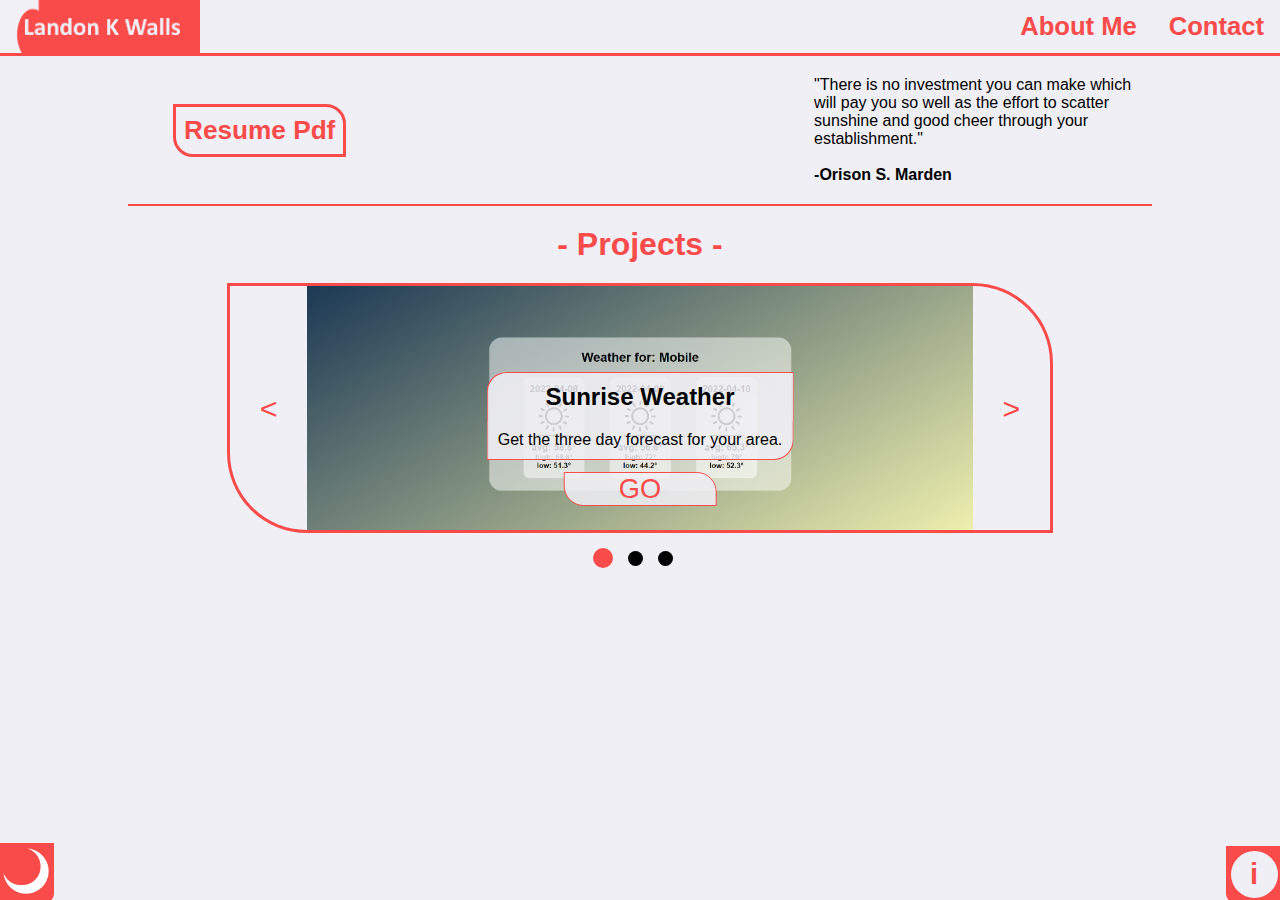
<file: index.html>
<!DOCTYPE html>
<html lang="en">
  <head>
    <meta charset="UTF-8" />
    <meta http-equiv="X-UA-Compatible" content="IE=edge" />
    <meta name="viewport" content="width=device-width, initial-scale=1.0" />
    <title>Landon K Walls Portfolio</title>
    <link rel="stylesheet" href="styles/navbar.css" />
    <link rel="stylesheet" href="styles/mainContent.css" />
    <link rel="stylesheet" href="styles/projects-resume.css" />
    <script src="https://ajax.googleapis.com/ajax/libs/jquery/3.6.0/jquery.min.js"></script>
  </head>
  <body>
    <header>
      <nav class="navbar">
        <a href="index.html" class="nav-title">
          <img src="images/Logo1Black.png" alt="" />
        </a>

        <ul class="nav-links">
          <li class="nav-item-container">
            <a href="about-me.html" class="nav-item">About Me</a>
          </li>

          <li class="nav-item-container">
            <a href="contact.html" class="nav-item">Contact</a>
          </li>

          <li class="nav-item-container">
            <button class="dark-toggle">
              <img
                src="images/DarkMode.png"
                alt="darkMode"
                class="dark-mode-icon"
              />
            </button>
          </li>

          <li class="nav-item-container">
            <button class="info-button">
              <div class="info-circle">i</div>
            </button>
          </li>
        </ul>

        <button class="menu-toggle">
          <span></span>
          <span></span>
          <span></span>
        </button>
      </nav>
    </header>

    <main class="content-container">
      <div class="resume-quote-bar">
        <a href="data/Landon-Walls-Resume.pdf" class="resume-download"
          ><h3>Resume Pdf</h3></a
        >
        <p class="portfolio-quote">
          "There is no investment you can make which will pay you so well as the
          effort to scatter sunshine and good cheer through your
          establishment."<br />
          <br />
          <b>-Orison S. Marden</b>
        </p>
      </div>
      <hr />
      <h1>- Projects -</h1>

      <div class="port-entry-container">
        <button class="carousel-button b-left"><</button>

        <div class="carousel-track-container">
          <ul class="carousel-track">
            <li class="carousel-slide" class="port-entry" tabindex="2">
              <img src="images/sunrise.png" alt="" />
              <div class="carousel-text">
                <h2>Sunrise Weather</h2>
                <p>Get the three day forecast for your area.</p>
                <a href="projects/weather-app/weather-app.html">GO</a>
              </div>
            </li>

            <li class="carousel-slide" class="port-entry" tabindex="1">
              <img src="images/UnderConstruction.jpg" alt="" />
              <div class="carousel-text">
                <h2>Notes App</h2>
                <p>
                  A notes app using local browser storage. Uses React & JQuery.
                  <br />
                  <br />
                  Scheduled date for completion: 04/15/2022
                </p>
                <a href="#">GO</a>
              </div>
            </li>

            <li class="carousel-slide" class="port-entry" tabindex="2">
              <img src="images/InPlanning.jpg" alt="" />
              <div class="carousel-text">
                <h2>Neon Radio</h2>
                <p>
                  A proof of concept for a repository of links to podcast
                  websites.
                </p>
                <a href="#">GO</a>
              </div>
            </li>
          </ul>
        </div>

        <button class="carousel-button b-right">></button>

        <div class="carousel-nav">
          <button class="carousel-indicator">
            <span>Sunrise Weather</span>
          </button>
          <button class="carousel-indicator active-slide">
            <span>Notes App</span>
          </button>
          <button class="carousel-indicator">
            <span>Neon Radio</span>
          </button>
        </div>
      </div>
    </main>

    <div class="page-info-modal">
      <p>
        All pages on this portfolio are designed to be responsive on mobile,
        desktop, and tablet, and to have all information be a minimal amount of
        clicks away. All pages excluding projects are also designed to fit all
        information on screen without the need for a scroll bar.
        <button>X</button>
      </p>
    </div>
    <script src="scripts/modal.js"></script>
    <script src="scripts/navBar.js"></script>
    <script src="scripts/carousel.js"></script>
  </body>
</html>
</file>
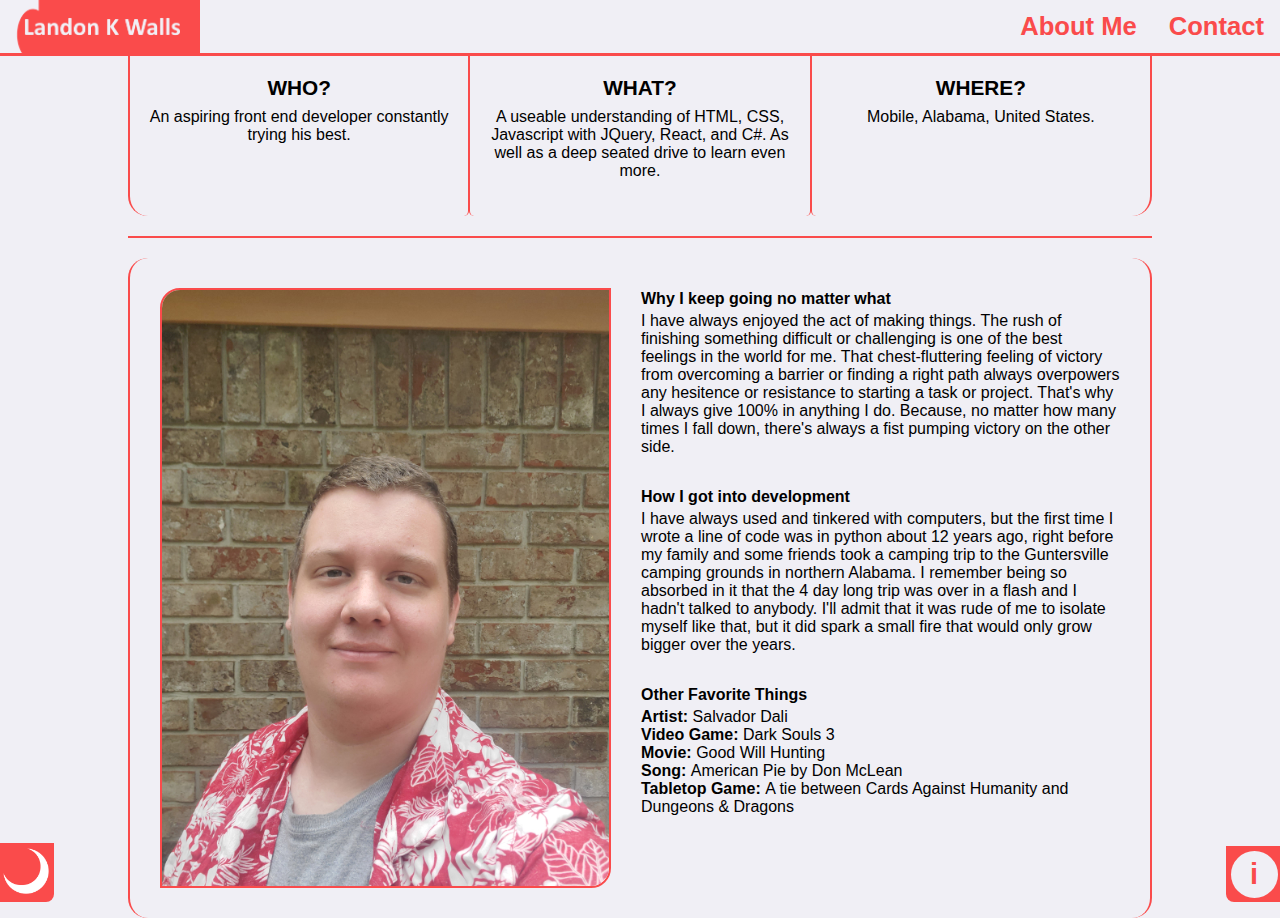
<file: about-me.html>
<!DOCTYPE html>
<html lang="en">
  <head>
    <meta charset="UTF-8" />
    <meta http-equiv="X-UA-Compatible" content="IE=edge" />
    <meta name="viewport" content="width=device-width, initial-scale=1.0" />
    <title>Landon K Walls Portfolio</title>
    <link rel="stylesheet" href="styles/navbar.css" />
    <link rel="stylesheet" href="styles/mainContent.css" />
    <link rel="stylesheet" href="styles/about-me.css" />
    <script src="https://ajax.googleapis.com/ajax/libs/jquery/3.6.0/jquery.min.js"></script>
  </head>
  <body>
    <header>
      <nav class="navbar">
        <a href="index.html" class="nav-title">
          <img src="images/Logo1Black.png" alt="" />
        </a>

        <ul class="nav-links">
          <li class="nav-item-container">
            <a href="about-me.html" class="nav-item">About Me</a>
          </li>

          <li class="nav-item-container">
            <a href="contact.html" class="nav-item">Contact</a>
          </li>

          <li class="nav-item-container">
            <button class="dark-toggle">
              <img
                src="images/DarkMode.png"
                alt="darkMode"
                class="dark-mode-icon"
              />
            </button>
          </li>

          <li class="nav-item-container">
            <button class="info-button">
              <div class="info-circle">i</div>
            </button>
          </li>
        </ul>

        <button class="menu-toggle">
          <span></span>
          <span></span>
          <span></span>
        </button>
      </nav>
    </header>

    <main class="content-container">
      <div class="who-what-where">
        <div>
          <h2>WHO?</h2>
          <p>An aspiring front end developer constantly trying his best.</p>
        </div>
        <div>
          <h2>WHAT?</h2>
          <p>
            A useable understanding of HTML, CSS, Javascript with JQuery, React,
            and C#. As well as a deep seated drive to learn even more.
          </p>
        </div>
        <div>
          <h2>WHERE?</h2>
          <p>Mobile, Alabama, United States.</p>
        </div>
      </div>
      <hr />
      <div class="about-body">
        <img src="images/Landon-K-Walls.jpg" alt="" />
        <h2>Why I keep going no matter what</h2>
        <p>
          I have always enjoyed the act of making things. The rush of finishing
          something difficult or challenging is one of the best feelings in the
          world for me. That chest-fluttering feeling of victory from overcoming
          a barrier or finding a right path always overpowers any hesitence or
          resistance to starting a task or project. That's why I always give
          100% in anything I do. Because, no matter how many times I fall down,
          there's always a fist pumping victory on the other side.<br />
        </p>
        <h2>How I got into development</h2>
        <p>
          I have always used and tinkered with computers, but the first time I
          wrote a line of code was in python about 12 years ago, right before my
          family and some friends took a camping trip to the Guntersville
          camping grounds in northern Alabama. I remember being so absorbed in
          it that the 4 day long trip was over in a flash and I hadn't talked to
          anybody. I'll admit that it was rude of me to isolate myself like
          that, but it did spark a small fire that would only grow bigger over
          the years.
        </p>
        <h2>Other Favorite Things</h2>
        <p>
          <b>Artist: </b>Salvador Dali<br />
          <b>Video Game: </b>Dark Souls 3<br />
          <b>Movie: </b>Good Will Hunting<br />
          <b>Song: </b>American Pie by Don McLean<br />
          <b>Tabletop Game: </b>A tie between Cards Against Humanity and
          Dungeons & Dragons<br />
        </p>
      </div>
    </main>

    <div class="page-info-modal">
      <p>
        <img src="images/voodoo.jpg" alt="" />
        If you can spare a moment, please look at Voodoo, my doggo.
        <button>X</button>
      </p>
    </div>
    <script src="scripts/modal.js"></script>

    <script src="scripts/navBar.js"></script>
  </body>
</html>
</file>
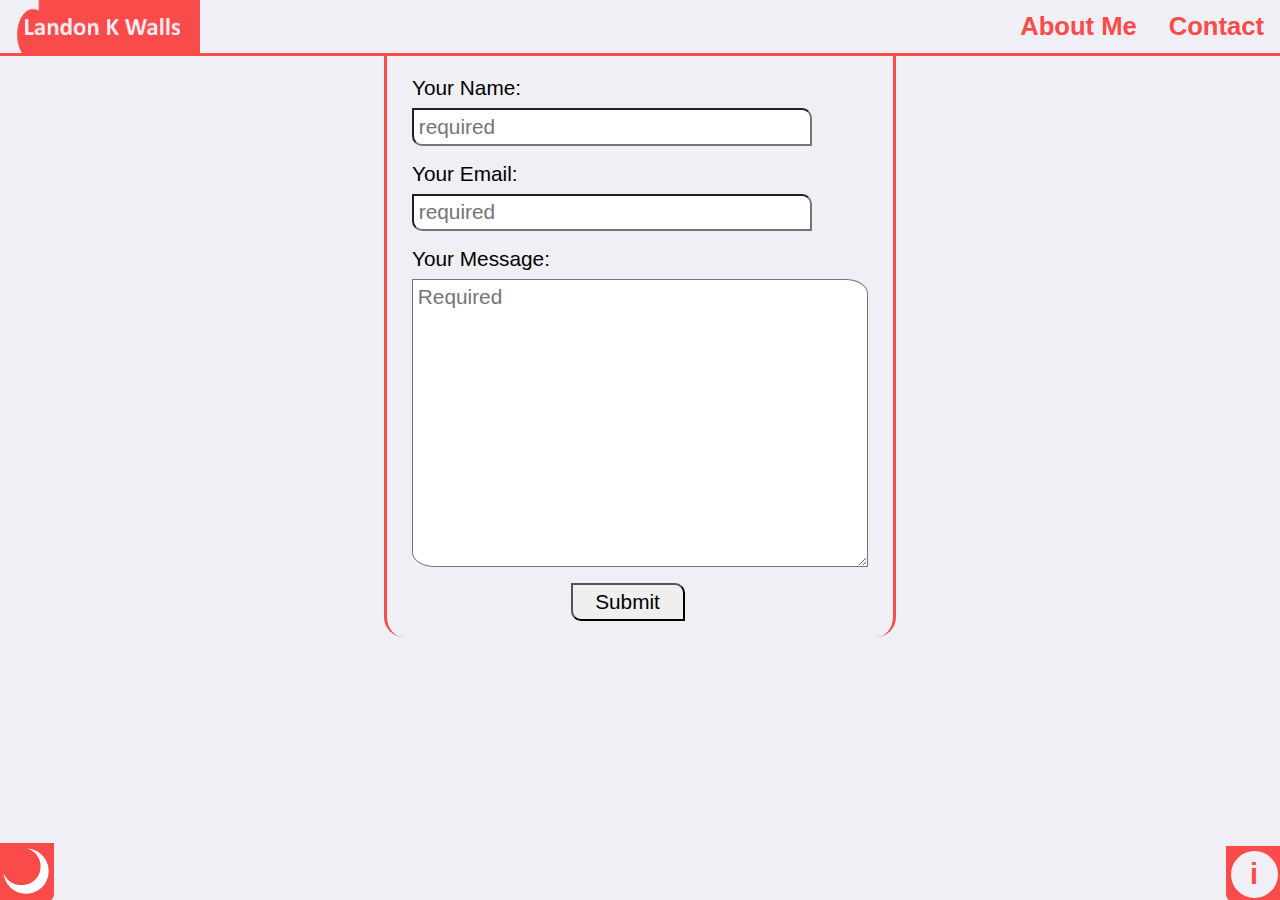
<file: contact.html>
<!DOCTYPE html>
<html lang="en">
  <head>
    <meta charset="UTF-8" />
    <meta http-equiv="X-UA-Compatible" content="IE=edge" />
    <meta name="viewport" content="width=device-width, initial-scale=1.0" />
    <title>Contact Landon K Walls</title>
    <link rel="stylesheet" href="styles/navbar.css" />
    <link rel="stylesheet" href="styles/mainContent.css" />
    <link rel="stylesheet" href="styles/contact.css" />
    <script src="https://ajax.googleapis.com/ajax/libs/jquery/3.6.0/jquery.min.js"></script>
  </head>
  <body>
    <header>
      <nav class="navbar">
        <a href="index.html" class="nav-title">
          <img src="images/Logo1Black.png" alt="" />
        </a>

        <ul class="nav-links">
          <li class="nav-item-container">
            <a href="about-me.html" class="nav-item">About Me</a>
          </li>

          <li class="nav-item-container">
            <a href="contact.html" class="nav-item">Contact</a>
          </li>

          <li class="nav-item-container">
            <button class="dark-toggle">
              <img
                src="images/DarkMode.png"
                alt="darkMode"
                class="dark-mode-icon"
              />
            </button>
          </li>

          <li class="nav-item-container">
            <button class="info-button">
              <div class="info-circle">i</div>
            </button>
          </li>
        </ul>

        <button class="menu-toggle">
          <span></span>
          <span></span>
          <span></span>
        </button>
      </nav>
    </header>

    <main class="content-container">
      <form
        class="contact-form"
        action="https://formspree.io/f/xwkynbjk"
        method="POST"
      >
        <label for="email">Your Name: </label>
        <input
          type="text"
          id="name"
          name="name"
          required
          placeholder="required"
        />

        <label for="company-url"> Your Email: </label>
        <input
          type="email"
          id="email"
          name="email"
          required
          placeholder="required"
        />

        <label for="message" id="message-label"> Your Message: </label>
        <textarea
          type="message"
          id="message"
          name="message"
          placeholder="Required"
          required
        ></textarea>

        <input type="submit" id="submit" />
      </form>
    </main>
    <div class="page-info-modal">
      <p>
        <b>Why use this form instead of sending an email?</b><br />
        <br />
        This form allows me to recieve immediate notifications when a message is
        sent, letting me to respond to messages faster.<br />
        <br />
        This form makes an http POST to formspree, which in turn sends me both
        an email and a discord message, creating a notification that I can
        respond to quicker than I can respond to a direct email. <br />
        <br />
        Or if you would like to email me directly: <b>LandonKWalls@gmail.com</b>
        <button>X</button>
      </p>
    </div>
    <script src="scripts/modal.js"></script>
    <script src="scripts/navBar.js"></script>
  </body>
</html>
</file>
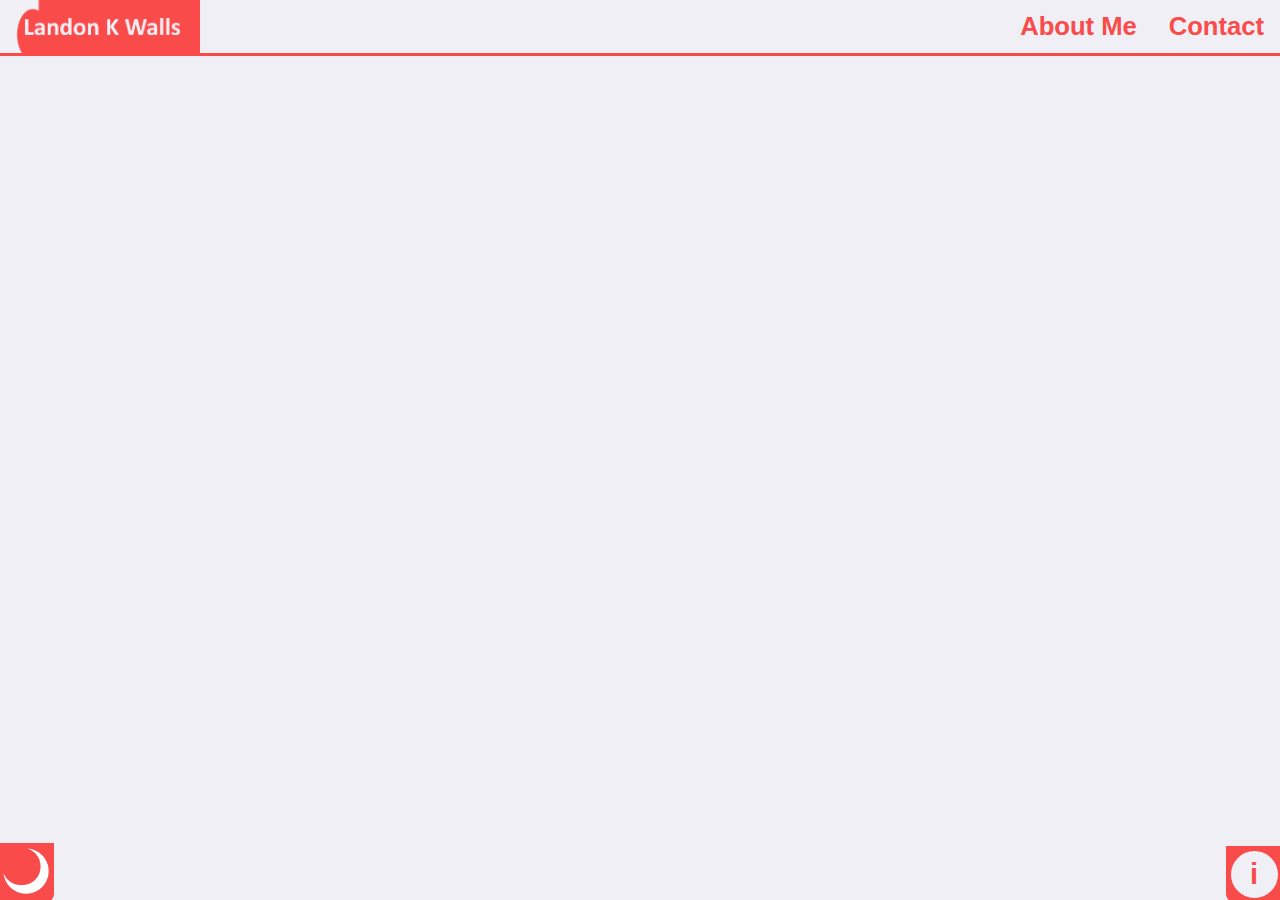
<file: pageTemplate.html>
<!DOCTYPE html>
<html lang="en">
  <head>
    <meta charset="UTF-8" />
    <meta http-equiv="X-UA-Compatible" content="IE=edge" />
    <meta name="viewport" content="width=device-width, initial-scale=1.0" />
    <title>Landon K Walls Portfolio</title>
    <link rel="stylesheet" href="styles/navbar.css" />
    <link rel="stylesheet" href="styles/mainContent.css" />
    <script src="https://ajax.googleapis.com/ajax/libs/jquery/3.6.0/jquery.min.js"></script>
  </head>
  <body>
    <header>
      <nav class="navbar">
        <a href="index.html" class="nav-title">
          <img src="images/Logo1Black.png" alt="" />
        </a>

        <ul class="nav-links">
          <li class="nav-item-container">
            <a href="about-me.html" class="nav-item">About Me</a>
          </li>

          <li class="nav-item-container">
            <a href="contact.html" class="nav-item">Contact</a>
          </li>

          <li class="nav-item-container">
            <button class="dark-toggle">
              <img
                src="images/DarkMode.png"
                alt="darkMode"
                class="dark-mode-icon"
              />
            </button>
          </li>

          <li class="nav-item-container">
            <button class="info-button">
              <div class="info-circle">i</div>
            </button>
          </li>
        </ul>

        <button class="menu-toggle">
          <span></span>
          <span></span>
          <span></span>
        </button>
      </nav>
    </header>

    <main class="content-container"></main>

    <script src="scripts/navBar.js"></script>
  </body>
</html>
</file>
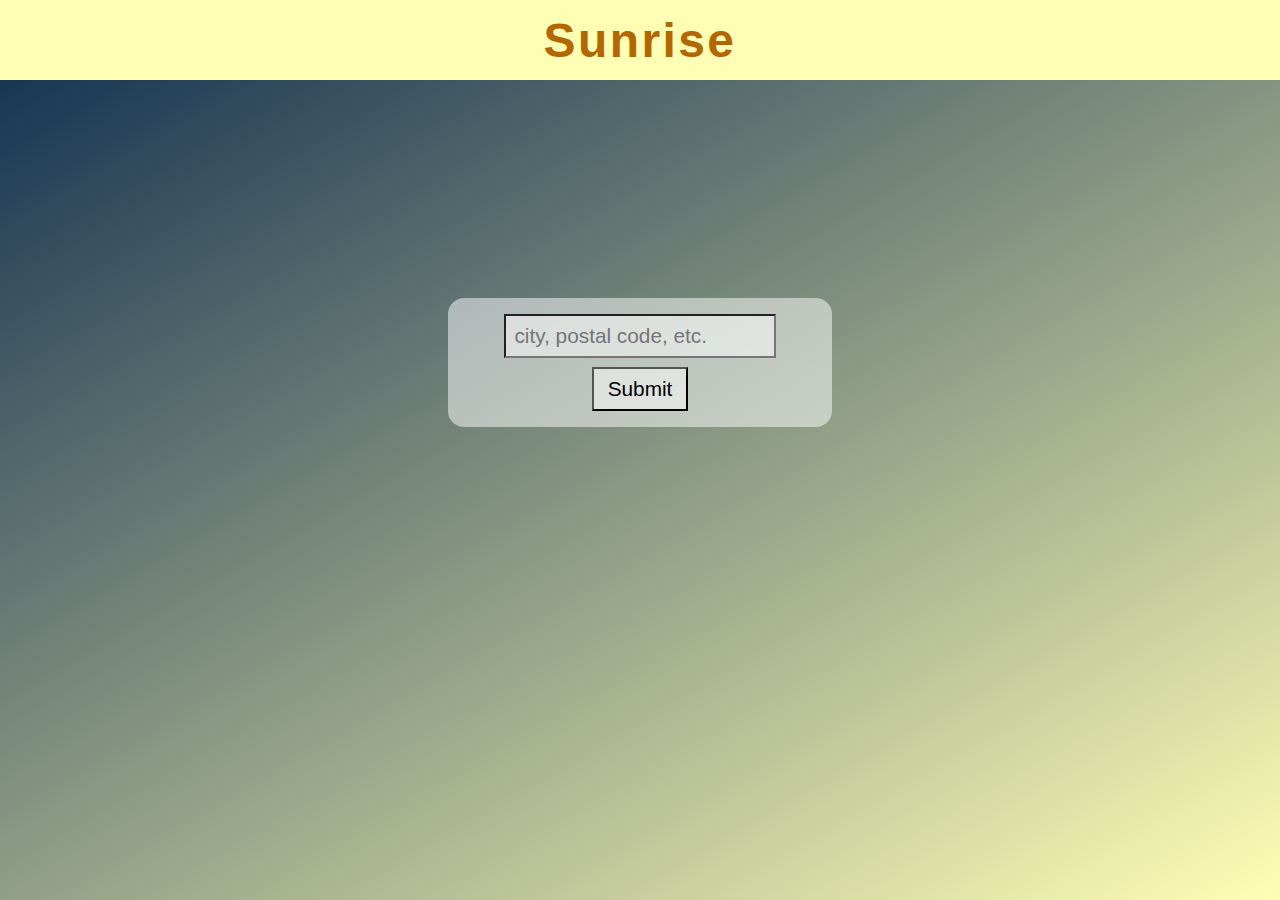
<file: projects/weather-app/weather-app.html>
<!DOCTYPE html>
<html lang="en">
  <head>
    <meta charset="UTF-8" />
    <meta http-equiv="X-UA-Compatible" content="IE=edge" />
    <meta name="viewport" content="width=device-width, initial-scale=1.0" />
    <link rel="stylesheet" href="styles/style.css" />
    <title>Sunrise</title>
    <script src="https://ajax.googleapis.com/ajax/libs/jquery/3.6.0/jquery.min.js"></script>
  </head>
  <body>
    <nav>
      <div><a href="../../index.html">Sunrise</a></div>
    </nav>

    <form action="javascript:void(0);" class="in-form active">
        <input id="location-text" type="text" name="location" placeholder="city, postal code, etc."
      />
      <input type="submit" name="submit" id="submit"></input>
    </form>

    <div class="weather-container">
      <h1>Loading Weather</h1>
      <div class="weather-plate">
        <div class="weather-card">
          <h2 class="day">0000-00-00</h2>
          <img class="weather-icon" src="images/day-cloud-rain.svg" alt="" />
          <h2 class="temp">0</h2>
          <h3 class="high">0</h3>
          <h3 class="low">0</h3>
        </div>
        <div class="weather-card">
          <h2 class="day">0000-00-00</h2>
          <img class="weather-icon" src="images/day-cloudy.svg" alt="" />
          <h2 class="temp">0</h2>
          <h3 class="high">0</h3>
          <h3 class="low">0</h3>
        </div>
        <div class="weather-card">
          <h2 class="day">0000-00-00</h2>
          <img class="weather-icon" src="images/day-sunny.svg" alt="" />
          <h2 class="temp">0</h2>
          <h3 class="high">0</h3>
          <h3 class="low">0</h3>
        </div>
      </div>
    </div>

    <script src="scripts/weather.js"></script>
  </body>
</html>
</file>
<file: styles/navbar.css>
:root {
  --main-color: #fa4b4b;
  --background-color: #f0eff5;
  --trinary-color: #a81a1a;
  --secondary-color: #68190e;
  --text-color: #000000;
  --faded-background-color: hsla(250, 23%, 95%, 0.85);
}

* {
  padding: 0%;
  margin: 0%;
  box-sizing: border-box;
  font-family: "Gill Sans", "Gill Sans MT", Calibri, "Trebuchet MS", sans-serif;
  transition: 0.15s;
}

header {
  display: flex;
  justify-content: center;
  width: 100%;
}

/*/main navbar//////////////////////////////////////*/

.navbar {
  display: flex;
  justify-content: space-between;
  background-color: var(--background-color);
  border-bottom: 3px var(--main-color) solid;
  height: 3.5rem;
  width: 75%;
}

.nav-title {
  display: flex;
  width: fit-content;
  padding-right: 20px;
}

/*Color for main logo in darkmode and hovering*/
/*uses solid black image with filter applied*/
.nav-title img {
  flex: 1 1 0;
  height: 100%;
  width: 100%;
  image-rendering: crisp-edges;
  filter: invert(58%) sepia(74%) saturate(5684%) hue-rotate(334deg)
    brightness(99%) contrast(99%);
}

.nav-title:hover img {
  filter: invert(97%) sepia(4%) saturate(193%) hue-rotate(208deg)
    brightness(96%) contrast(101%);
}

.nav-title:hover {
  background-color: var(--main-color);
}

.nav-title.dark img {
  flex: 1 1 0;
  filter: invert(99%) sepia(43%) saturate(1162%) hue-rotate(292deg)
    brightness(99%) contrast(95%);
}

.nav-title.dark:hover img {
  filter: invert(7%) sepia(26%) saturate(1403%) hue-rotate(314deg)
    brightness(90%) contrast(84%);
}

/*links on right side of navbar*/
.nav-links {
  display: flex;
  list-style: none;
}

.nav-item-container {
  display: flex;
  align-items: stretch;
  justify-content: center;
}

.nav-item {
  display: flex;
  align-items: center;
  text-decoration: none;
  width: fit-content;
  padding: 1rem 1rem;
  font-size: 1.6rem;
  font-weight: 700;
  background-color: transparent;
  color: var(--main-color);
}

.nav-item:hover {
  color: var(--background-color);
  background-color: var(--main-color);
}

/*menu button only displayed when window width < 1000px*/
.menu-toggle {
  display: none;
  background-color: transparent;
  height: 30px;
  align-self: center;
  flex-direction: column;
  margin-right: 35px;
  border: none;
}

.menu-toggle span {
  display: inline-block;
  background-color: var(--main-color);
  width: 30px;
  height: 4px;
  margin-top: 6px;
  border-radius: 5px;
  transition: 0.1s;
}

.menu-toggle.is-active span:nth-child(1) {
  opacity: 0;
}

.menu-toggle.is-active span:nth-child(2) {
  width: 20px;
  transform: translate(0px, 0px) rotate(45deg);
}
.menu-toggle.is-active span:nth-child(3) {
  width: 20px;
  transform: translate(12px, -10px) rotate(-45deg);
}

/*style for dark mode toggle*/
/*at top left of screen when window width > 1441px*/
/*at bottom left of screen when window width 1001px - 1440px*/
/*part of menu when window width < 1000px*/
.dark-toggle {
  position: fixed;
  top: -2px;
  left: -2px;
  background-color: var(--main-color);
  border: none;
  border-bottom-right-radius: 8px;
}

.dark-toggle:hover {
  top: 0px;
  left: 0px;
}

.dark-toggle img {
  height: 3.5rem;
  width: auto;
  filter: invert(100) brightness(100);
}

.dark-toggle.dark img {
  filter: invert(0) brightness(0);
  transform: rotate(110deg);
}

.info-button {
  display: flex;
  justify-content: center;
  align-items: center;
  position: fixed;
  height: 3.5rem;
  width: 3.5rem;
  top: -2px;
  right: -2px;
  background-color: var(--main-color);
  border: none;
  border-bottom-left-radius: 8px;
  outline: none;
}

.info-circle {
  display: flex;
  justify-content: center;
  align-items: center;
  height: 47px;
  width: 47px;
  background-color: var(--background-color);
  border-radius: 50%;
  font-size: 1.8rem;
  font-weight: 700;
  color: var(--main-color);
}

.info-button:hover {
  top: 0px;
  right: 0px;
}

.page-info-modal {
  display: none;
  position: fixed;
  height: 100%;
  width: 100%;
  top: 0px;
  left: 0px;
  z-index: 99;
  background-color: rgba(0, 0, 0, 0.5);
}
.page-info-modal.active {
  display: flex;
  justify-content: center;
  align-items: center;
}

.page-info-modal p {
  position: relative;
  display: inline-block;
  border: 3px var(--main-color) solid;
  color: var(--text-color);
  background-color: var(--background-color);
  padding: 1.5rem;
  border-radius: 10px 0px 10px 0px;
  max-width: 30%;
  min-width: 30%;
}

.page-info-modal p button {
  position: absolute;
  display: flex;
  justify-content: center;
  align-items: center;
  height: 30px;
  width: 30px;
  top: -15px;
  right: -15px;
  background-color: var(--main-color);
  color: var(--background-color);
  border: 0px;
  font-size: 1.3rem;
  font-weight: 700;
}

.page-info-modal p button:hover {
  background-color: var(--background-color);
  color: var(--main-color);
  border: 3px var(--main-color) solid;
}

.page-info-modal img{
  max-width: 75%;
  float: left;
  margin-right: 30px;
  border-bottom-left-radius: 20px;
  border-top-right-radius: 20px;
  border: var(--main-color) 3px solid;
}

@media screen and (max-width: 1440px) {
  .navbar {
    width: 100%;
  }
  .dark-toggle {
    top: auto;
    bottom: -2px;
  }
  .info-button {
    top: auto;
    bottom: -2px;
  }

  .info-button:hover {
    top: auto;
    bottom: 0px;
  }

  .dark-toggle:hover {
    top: auto;
    bottom: 0px;
  }
  .page-info-modal p {
    max-width: 50%;
  }
}

@media screen and (max-width: 1000px) {
  .navbar {
    height: 3rem;
  }

  .nav-links {
    display: none;
    position: absolute;
    flex-direction: column;
    width: fit-content;
    justify-content: center;
    align-items: center;
    top: 3rem;
    right: 0px;
  }

  .nav-links.is-active {
    display: flex;
  }

  .menu-toggle {
    display: flex;
  }

  .nav-item-container {
    display: flex;
  }

  .nav-item {
    display: flex;
    justify-content: center;
    background-color: var(--main-color);
    color: var(--background-color);
    flex: 1 1 0;
    width: 150px;
    white-space: nowrap;
  }

  .dark-toggle {
    position: static;
    flex: 1 1 0;
    width: 150px;
    height: 4rem;
    border-radius: 0px;
  }

  .info-button {
    z-index: 99;
    position: static;
    width: 150px;
    border-radius: 0px;
  }

  .info-button:hover {
    top: auto;
    left: auto;
  }

  .page-info-modal.active{
    flex-direction: column;
  }

  .page-info-modal img{
    float: none;
  }

  .page-info-modal p {
    max-width: 90%;
    min-width: 80%;
  }
}
</file>
<file: styles/mainContent.css>
body {
  display: flex;
  flex-direction: column;
  justify-content: center;
  align-items: center;
  width: 100%;
  height: 100%;
  min-height: 100%;
  background: var(--background-color);
}

.content-container {
  display: flex;
  height: fit-content;
  flex-direction: column;
  align-items: center;
  width: 75%;
  min-height: 300px;
  margin-top: 20px;
}
hr {
  background-color: var(--main-color);
  display: block;
  margin: 20px 0px;
  border: 1.5px var(--main-color) solid;
  width: 100%;
}

@media screen and (min-width: 2600px) {
  .content-container {
    margin-top: 45px;
  }
  hr {
    margin: 45px 0px;
  }
}

@media screen and (max-width: 1440px) {
  .content-container {
    min-width: 80%;
  }
}

@media screen and (max-width: 1000px) {
  img {
    max-width: 100%;
  }
  .content-container {
    min-width: 100%;
    padding-top: 10px;
  }
  hr {
    margin: 10px 0px;
    border: 1px var(--main-color) solid;
  }
}
</file>
<file: styles/projects-resume.css>
/*bar with quote and resume download button*/

.resume-quote-bar {
  display: flex;
  width: 100%;
  justify-content: space-between;
  align-items: center;
}

.resume-download {
  border: 3px var(--main-color) solid;
  background-color: var(--background-color);
  border-top-right-radius: 20px;
  border-bottom-left-radius: 20px;
  font-size: 1.4rem;
  padding: 0.5rem;
  transition: 0.3s ease;
  text-decoration: none;
}

.resume-download h3 {
  background-color: transparent;
  color: var(--main-color);
  transition: 0.3s ease;
}

.resume-download:hover {
  background-color: var(--main-color);
  border-color: var(--background-color);
}

.resume-download:hover h3 {
  color: var(--background-color);
}
.portfolio-quote {
  width: 33%;
  color: var(--text-color);
}

/*port entry area*/

.content-container h1 {
  color: var(--main-color);
  margin-bottom: 20px;
}

/*port entry carousel*/

.port-entry-container {
  position: relative;
  height: 600px;
  width: calc(100% - 160px);
}

.carousel-slide img {
  width: 100%;
  height: 100%;
  object-fit: cover;
}
.carousel-track-container {
  position: relative;
  overflow-x: hidden;
  padding: 20px;
  height: 100%;
}
.carousel-track {
  list-style: none;
  overflow-x: hidden;
}
.carousel-slide {
  position: absolute;
  width: 100%;
  height: 100%;
  top: 0;
  left: 0;
  overflow-y: hidden;
  border-top: 3px var(--main-color) solid;
  border-bottom: 3px var(--main-color) solid;
}
.carousel-text {
  display: flex;
  flex-direction: column;
  position: absolute;
  left: 50%;
  transform: translateX(-50%);
  bottom: 10%;
  text-align: center;
}
.carousel-text h2,
.carousel-text p {
  position: relative;
  color: var(--text-color);
  background: var(--faded-background-color);
  border-left: 1px var(--main-color) solid;
  border-right: 1px var(--main-color) solid;

  margin: 0px;
  padding: 10px;
}

.carousel-text p {
  border-bottom: 1px var(--main-color) solid;
  border-bottom-right-radius: 20px;
}
.carousel-text h2 {
  border-top: 1px var(--main-color) solid;
  border-top-left-radius: 20px;
}

.carousel-text a {
  position: relative;
  align-self: center;
  width: 50%;
  font-size: 1.7rem;
  margin-top: 0.75rem;
  background-color: var(--faded-background-color);
  color: var(--main-color);
  border: 1px var(--main-color) solid;
  border-top-right-radius: 20px;
  border-bottom-left-radius: 20px;
  text-decoration: none;
}

.carousel-text a:hover {
  background-color: var(--main-color);
  color: var(--background-color);
  border-color: transparent;
}

.carousel-button {
  position: absolute;
  width: 80px;
  height: 100%;
  color: var(--main-color);
  background-color: var(--background-color);
  border: 3px var(--main-color) solid;
  font-size: 1.9rem;
}
.carousel-button:hover {
  background-color: var(--main-color);
  color: var(--background-color);
  border: var(--background-color);
}
.b-right {
  right: -80px;
  top: 50%;
  transform: translateY(-50%);
  border-top-right-radius: 80px;
  border-left: none;
  z-index: 5;
}
.b-left {
  left: -80px;
  top: 50%;
  transform: translateY(-50%);
  border-bottom-left-radius: 80px;
  border-right: none;
  z-index: 5;
}
.carousel-nav {
  display: flex;
  justify-content: center;
  align-items: center;
}
.carousel-indicator {
  height: 15px;
  width: 15px;
  border-radius: 50%;
  background-color: var(--text-color);
  border: none;
  margin: 15px 15px 0px 0px;
  transition: 0.125s ease-in-out;
}
.carousel-indicator.active-slide {
  height: 20px;
  width: 20px;
  background-color: var(--main-color);
}

.carousel-indicator span {
  display: none;
  position: relative;
  text-align: center;
  white-space: nowrap;
  width: fit-content;
  left: 50%;
  transform: translate(-50%, -150%);
  background-color: var(--faded-background-color);
  border: 3px var(--main-color) solid;
  font-size: 1rem;
  padding: 0.2rem;
  border-radius: 10px 0px 10px 0px;
  opacity: 0;
}

.carousel-indicator:hover span {
  display: inline-block;
  animation-duration: 0.125s;
  animation-name: fade-in;
  animation-fill-mode: forwards;
}

@keyframes fade-in {
  from {
    opacity: 0;
  }
  to {
    opacity: 1;
  }
}

@media screen and (min-width: 2600px) {
  .port-entry-container {
    height: 850px;
  }
}

@media screen and (max-width: 1440px) {
  .resume-download {
    margin: 0px 45px;
  }
  .port-entry-container {
    height: 450px;
  }

  .port-entry-container {
    height: 250px;
    width: 65%;
  }
}

@media screen and (max-width: 1000px) {
  .resume-quote-bar {
    flex-direction: column;
    align-items: center;
  }

  .portfolio-quote {
    width: 85%;
    margin-top: 30px;
  }

  .resume-download {
    margin: 0px 15px;
    font-size: 0.8rem;
    padding: 0.8rem 0.5rem;
    border: 1px var(--main-color) solid;
  }

  .port-entry-container {
    height: 235px;
  }

  .carousel-button {
    width: 45px;
  }

  .b-left {
    left: -45px;
  }

  .b-right {
    right: -45px;
  }

  .carousel-text p {
    font-size: 0.7rem;
  }
  .carousel-text h2 {
    font-size: 0.8rem;
  }

  .carousel-indicator {
    height: 10px;
    width: 10px;
  }

  .carousel-indicator.active-slide {
    height: 12.5px;
    width: 12.5px;
    background-color: var(--main-color);
  }

  .carousel-indicator:hover span {
    display: none;
  }
}
</file>
<file: styles/about-me.css>
.content-container {
  margin-top: 0px;
}

.who-what-where {
  display: flex;
  align-items: center;
  justify-content: space-between;
  width: 100%;
}

.who-what-where div {
  display: flex;
  flex-direction: column;
  padding-top: 20px;
  border-left: 1px var(--main-color) solid;
  border-right: 1px var(--main-color) solid;
  padding-bottom: 2rem;
  border-bottom-left-radius: 5px;
  border-bottom-right-radius: 5px;
  width: 33.333%;
  height: 10rem;
}
.who-what-where div:nth-child(1) {
  border-left: 2px var(--main-color) solid;
  border-bottom-left-radius: 20px;
}
.who-what-where div:nth-child(3) {
  border-right: 2px var(--main-color) solid;
  border-bottom-right-radius: 20px;
}

.who-what-where h2 {
  display: flex;
  justify-content: center;
  color: var(--text-color);
}

.who-what-where p {
  padding: 0.5rem;
  font-size: 1.3rem;
  text-align: center;
  color: var(--text-color);
}

.about-body {
  border-left: 2px var(--main-color) solid;
  border-right: 2px var(--main-color) solid;
  border-radius: 20px;
}

.about-body * {
  font-size: 1.1rem;
  color: var(--text-color);
}

.about-body img {
  float: left;
  max-height: 600px;
  width: auto;
  border: 2px var(--main-color) solid;
  margin: 30px;
  border-bottom-right-radius: 20px;
  border-top-left-radius: 20px;
}

.about-body h2{
  margin-bottom: 0.25rem;
  margin-top: 2rem;
}

.about-body p{
  margin-right: 30px;
}
@media screen and (max-width: 1440px) {
  .who-what-where p {
    font-size: 1rem;
  }
  .about-body * {
    font-size: 1rem;
  }
  .who-what-where h2 {
    font-size: 1.3rem;
  }
}

@media screen and (max-width: 1000px) {
  .who-what-where{
    flex-direction: column;
    border: none;
  }

  .who-what-where div{
    height: fit-content;
    border: none;
    padding: 0 0 10px 0;
    margin: 10px 0 0 0;
    border-bottom: 2px var(--main-color) solid;
    border-radius: 0;
  }
  .who-what-where div:nth-child(1){
    border: none;
    border-bottom: 2px var(--main-color) solid;
    border-radius: 0;
  }.who-what-where div:nth-child(3){
    border: none;
    border-bottom: 2px var(--main-color) solid;
    border-radius: 0;
  }

  hr{
    display: none;
  }

  .about-body{
    display: flex;
    flex-direction: column;
    align-items: center;
  }

  .about-body p{
    padding: 10px;
  }
}
</file>
<file: styles/contact.css>
.content-container {
  margin-top: 0;
}

.contact-form {
  display: flex;
  flex-direction: column;
  align-items: flex-start;
  width: 50%;
  color: var(--text-color);
  border-right: 3px var(--main-color) solid;
  border-left: 3px var(--main-color) solid;
  border-bottom-left-radius: 20px;
  border-bottom-right-radius: 20px;
  padding: 20px 50px 0px 0px;
}

.contact-form * {
  font-size: 1.3rem;
  width: 25rem;
  margin-left: 25px;
}

.contact-form label {
  margin-bottom: 0.5rem;
}

.contact-form input {
  margin-bottom: 1rem;
  padding: 0.3rem;
  border-bottom-left-radius: 10px;
  border-top-right-radius: 10px;
}

#message {
  width: 100%;
  height: 25rem;
  padding: 0.3rem;
  margin-bottom: 1rem;
  border-bottom-left-radius: 5%;
  border-top-right-radius: 5%;
}

#submit {
  width: 25%;
  align-self: center;
}

@media screen and (max-width: 1440px) {
  #message {
    height: 18rem;
  }
}

@media screen and (max-width: 1000px) {
  .content-container {
    margin-top: 0;
    padding-top: 0;
  }
  .contact-form {
    width: 100%;
  }
  .contact-form * {
    width: 80%;
    font-size: 1rem;
  }
}
</file>
<file: projects/weather-app/styles/style.css>
:root{
    --background-color: rgb(255, 254, 181);
    --secondary-background: rgb(12, 43, 78);
    --text-color: rgb(180, 102, 0);
}

* {
    margin: 0;
    padding: 0;
    box-sizing: border-box;
    font-family: Arial, Helvetica, sans-serif;
}

nav{
    width: 100%;
    height: 5rem;
    align-self: baseline;
}

nav div{
    display: flex;
    justify-content: center;
    align-items: center;
    width: 100%;
    height: 100%;
    background: var(--background-color);
}

nav div a{
    background-color: transparent;
    display: flex;
    justify-content: center;
    align-items: center;
    font-size: 3rem;
    font-weight: 700;
    font-family: Arial, Helvetica, sans-serif;
    text-decoration: none;
    letter-spacing: 0.15rem;
    color: var(--text-color);
}

body{
    height: 100%;
    width: 100%;
    background-repeat: no-repeat;
    background-image: linear-gradient(-30deg,var(--background-color), var(--secondary-background));
    background-attachment: fixed;

    display: flex;
    flex-direction: column;
    justify-content: center;
    align-items: center;
}

form{
    display: flex;
    flex-direction: column;
    align-items: center;
    width: 30%;
    background-color: rgba(255, 255, 255, 0.5);
    padding: 0.7rem;
    margin-top: 17%;
    border-radius: 1rem;
}

form label{
    font-size: 1.1rem;
}

form input{
    margin: 0.3rem;
    background-color: rgba(255, 255, 255, 0.5);
    padding: 0.5rem;
}

#location-text{
    font-size: 1.3rem;
    width: 75%;
}

#submit{
    width: 6rem;
    font-size: 1.3rem;
}

.weather-container{
    display: flex;
    flex-direction: column;
    align-items: center;
    height: 100%;
    width: 45%;

    margin-top: 10%;
    background-color: rgba(255, 255, 255, 0.5);

    border-radius: 2rem;
}

.weather-container h1{
    margin-top: 2rem;
}

.weather-plate{
    display: flex;
    width: 100%;
    flex-wrap: wrap;
    justify-content: center;
    align-items: center;
}

.weather-card{
    display: flex;
    flex-direction: column;
    min-width: 175px;
    height: 16rem;
    margin: 2rem;
    padding: 1rem;
    background-color: rgba(255, 255, 255, 0.5);
    border-radius: 1rem;
    justify-content: baseline;
    align-items: center;
}

.weather-card img{
    margin: 1rem 0;
    padding-bottom: 10px;
    width: 100px;
    height: 100px;
    border-bottom: 2px black solid;
}

.weather-container{
    display: none;
}

form{
    display: none;
}

.active{
    display: flex;
}

@media screen and (max-width: 1000px) {
    form{
        width: 100%
    }
    .weather-container{
        width: 80%;
        margin-bottom: 45px;
    }
  }
</file>
